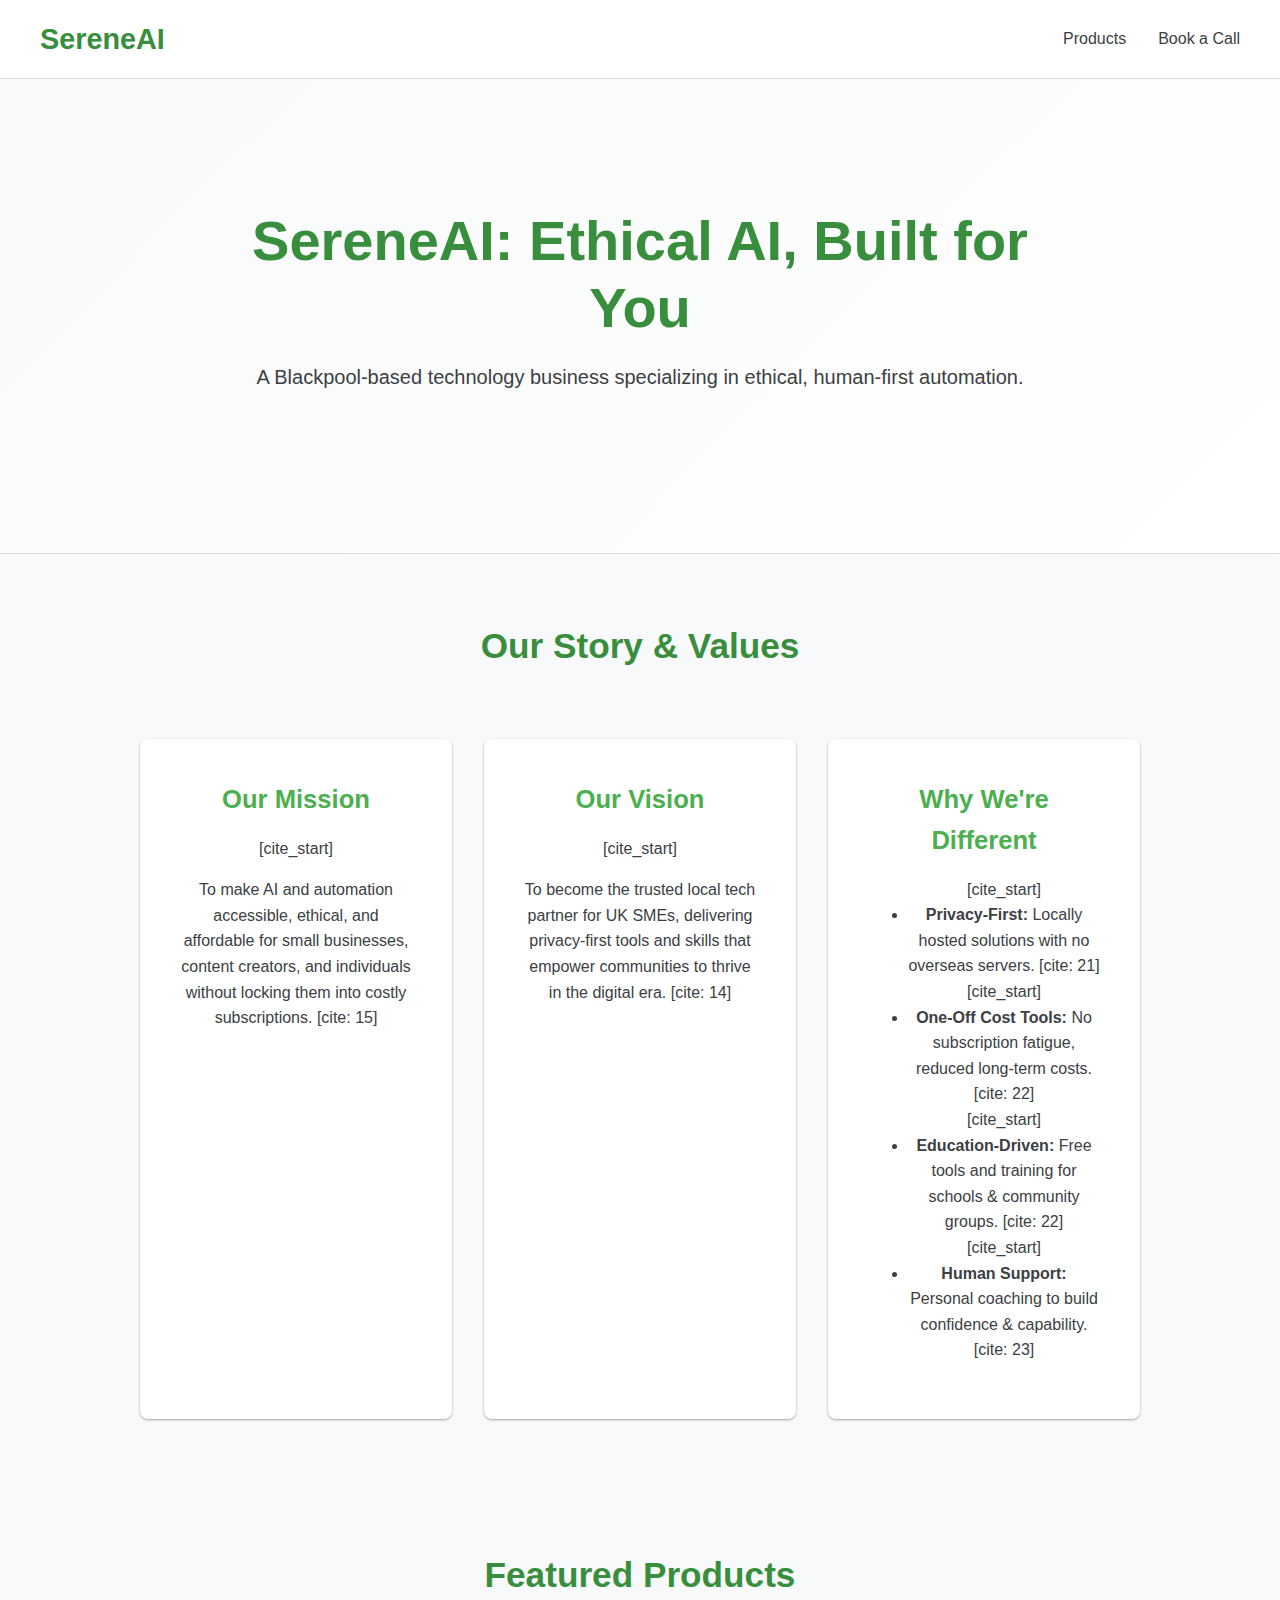
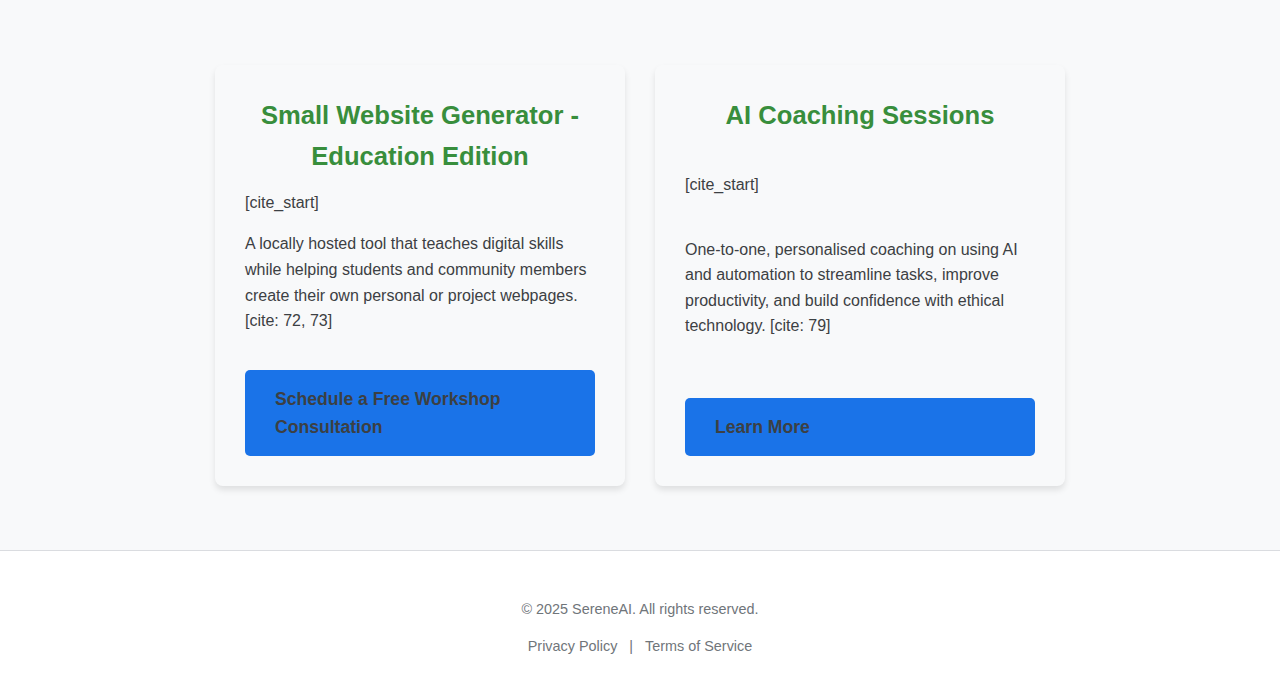
<file: index.html>
<!DOCTYPE html>
<html lang="en">
<head>
    <meta charset="UTF-8">
    <meta name="viewport" content="width=device-width, initial-scale=1.0">
    <title>SereneAI - Ethical AI, Built for You</title>
    <link rel="stylesheet" href="style.css">
</head>
<body>

    <header>
        <nav>
            <a href="index.html" class="logo">SereneAI</a>
            <ul>
                <li><a href="products.html">Products</a></li>
                <li><a href="bookings.html">Book a Call</a></li>
            </ul>
        </nav>
    </header>

    <section class="hero">
        <div class="hero-content">
            <h1>SereneAI: Ethical AI, Built for You</h1>
            <p>A Blackpool-based technology business specializing in ethical, human-first automation.</p>
        </div>
    </section>
    
    <section class="mission-vision">
        <h2>Our Story & Values</h2>
        <div class="card">
            <h3>Our Mission</h3>
            [cite_start]<p>To make AI and automation accessible, ethical, and affordable for small businesses, content creators, and individuals without locking them into costly subscriptions. [cite: 15]</p>
        </div>
        <div class="card">
            <h3>Our Vision</h3>
            [cite_start]<p>To become the trusted local tech partner for UK SMEs, delivering privacy-first tools and skills that empower communities to thrive in the digital era. [cite: 14]</p>
        </div>
        <div class="card">
            <h3>Why We're Different</h3>
            <ul>
                [cite_start]<li><strong>Privacy-First:</strong> Locally hosted solutions with no overseas servers. [cite: 21]</li>
                [cite_start]<li><strong>One-Off Cost Tools:</strong> No subscription fatigue, reduced long-term costs. [cite: 22]</li>
                [cite_start]<li><strong>Education-Driven:</strong> Free tools and training for schools & community groups. [cite: 22]</li>
                [cite_start]<li><strong>Human Support:</strong> Personal coaching to build confidence & capability. [cite: 23]</li>
            </ul>
        </div>
    </section>

    <section class="product-list">
        <h2>Featured Products</h2>
        <div class="product-card">
            <h3>Small Website Generator - Education Edition</h3>
            [cite_start]<p>A locally hosted tool that teaches digital skills while helping students and community members create their own personal or project webpages. [cite: 72, 73]</p>
            <a href="bookings.html" class="call-to-action-button">
                Schedule a Free Workshop Consultation
            </a>
        </div>

        <div class="product-card">
            <h3>AI Coaching Sessions</h3>
            [cite_start]<p>One-to-one, personalised coaching on using AI and automation to streamline tasks, improve productivity, and build confidence with ethical technology. [cite: 79]</p>
            <a href="#" class="call-to-action-button">Learn More</a>
        </div>
    </section>

    <footer>
        <p>&copy; 2025 SereneAI. All rights reserved.</p>
        <a href="privacy.html">Privacy Policy</a> | <a href="terms.html">Terms of Service</a>
    </footer>

</body>
</html>
</file>
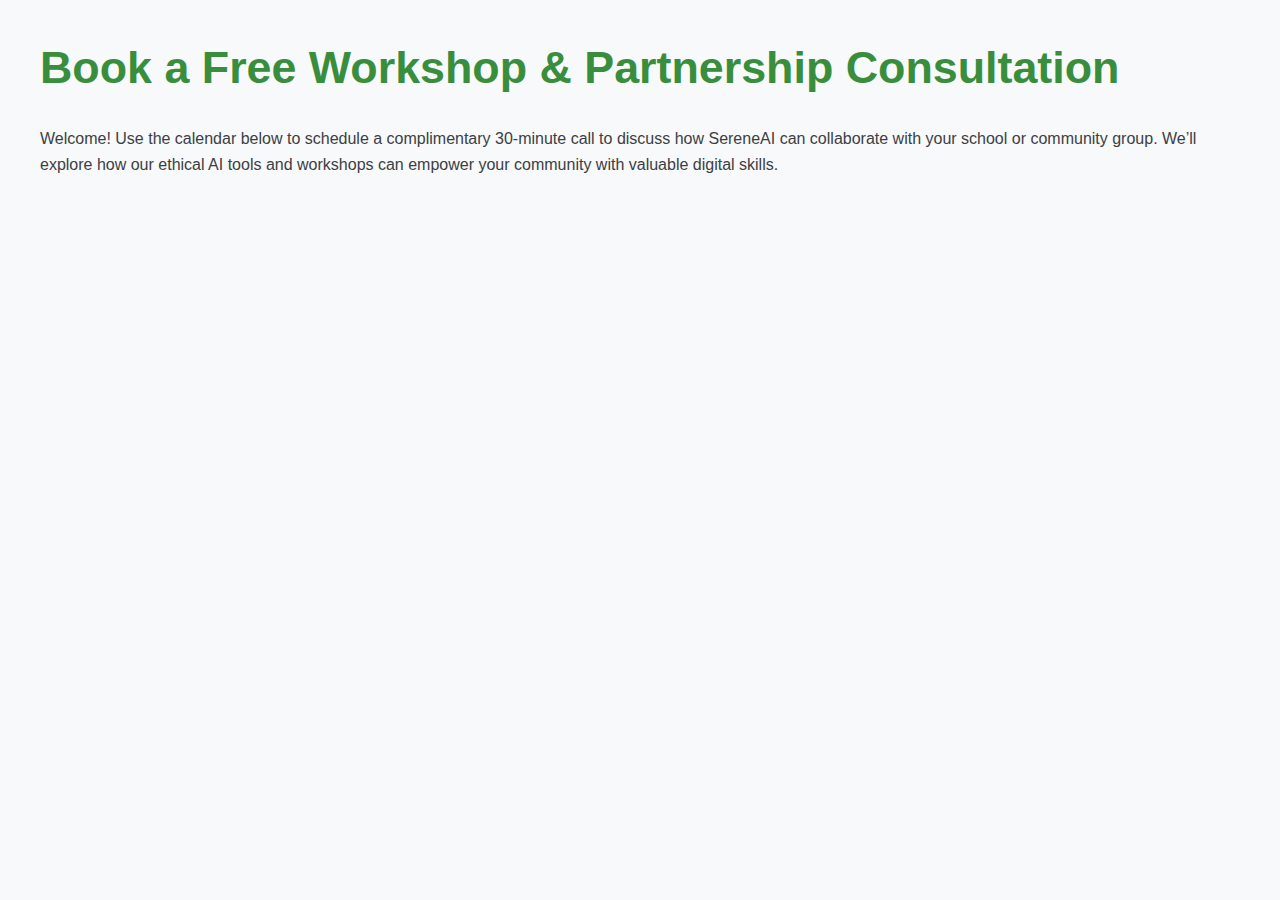
<file: bookings.html>
<!DOCTYPE html>
<html lang="en">
<head>
    <meta charset="UTF-8">
    <meta name="viewport" content="width=device-width, initial-scale=1.0">
    <title>Book a Consultation - SereneAI</title>
    <link rel="stylesheet" href="style.css">
</head>
<body>
    <div class="container">
        <h1>Book a Free Workshop & Partnership Consultation</h1>
        <p>
            Welcome! Use the calendar below to schedule a complimentary 30-minute call to discuss how SereneAI can collaborate with your school or community group.
            We’ll explore how our ethical AI tools and workshops can empower your community with valuable digital skills.
        </p>

        <iframe src="https://calendar.google.com/calendar/appointments/AcZssZ3nrRiLdboBJgcregDfj40p3A9YP0gvKPXir8U=?gv=true" style="border: 0" width="100%" height="600" frameborder="0"></iframe>
    </div>

</body>
</html>
</file>
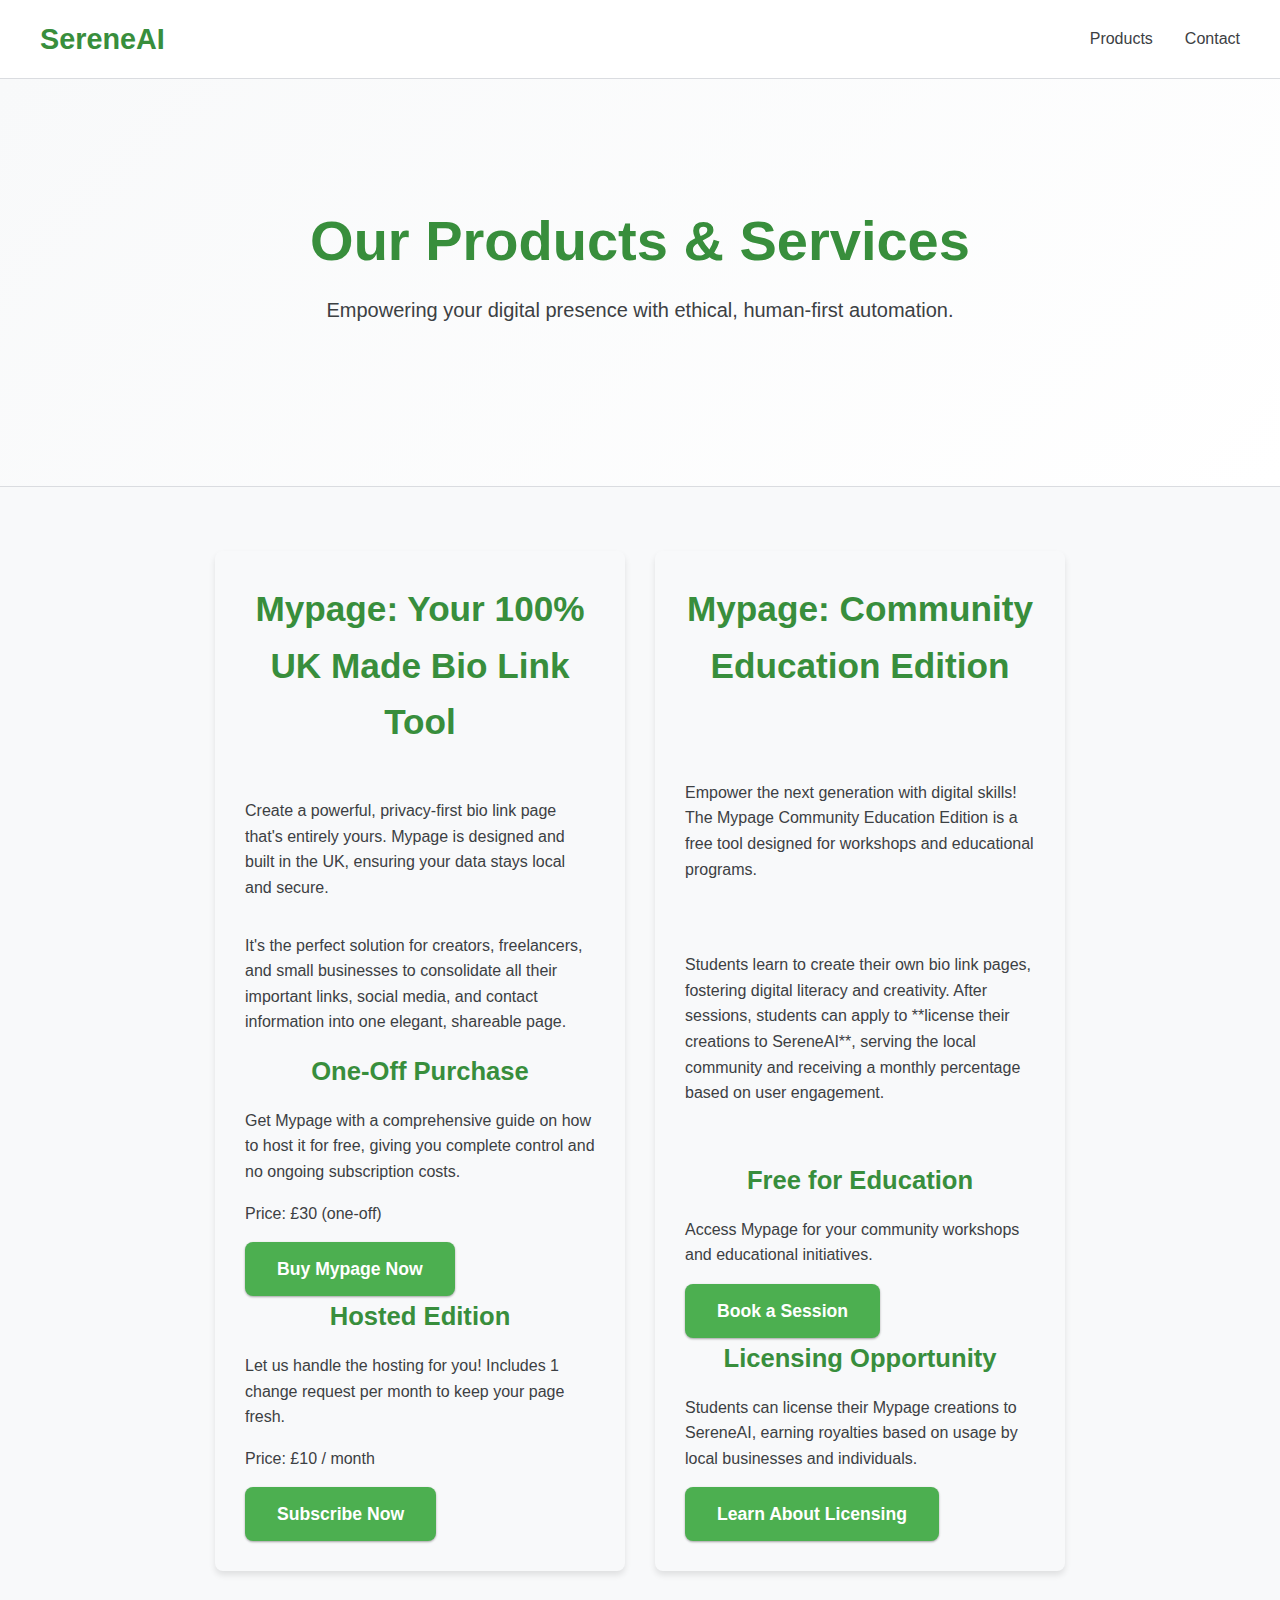
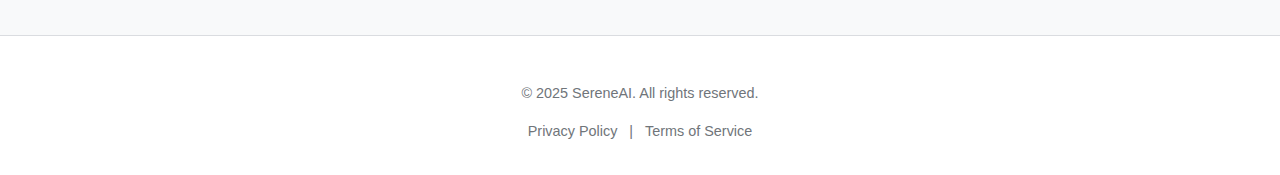
<file: products.html>
<!DOCTYPE html>
<html lang="en">
<head>
    <meta charset="UTF-8">
    <meta name="viewport" content="width=device-width, initial-scale=1.0">
    <title>Our Products & Services - SereneAI</title>
    <link rel="stylesheet" href="style.css">
</head>
<body>

    <header>
        <nav>
            <a href="index.html" class="logo">SereneAI</a>
            <ul>
                <li><a href="products.html">Products</a></li>
                <li><a href="#contact-section">Contact</a></li>
            </ul>
        </nav>
    </header>

    <section class="products-hero">
        <div class="products-hero-content">
            <h1>Our Products & Services</h1>
            <p>Empowering your digital presence with ethical, human-first automation.</p>
        </div>
    </section>

    <section class="product-list products-page">
        
        <div class="product-card">
            <h2>Mypage: Your 100% UK Made Bio Link Tool</h2>
            <p>Create a powerful, privacy-first bio link page that's entirely yours. Mypage is designed and built in the UK, ensuring your data stays local and secure.</p>
            <p>It's the perfect solution for creators, freelancers, and small businesses to consolidate all their important links, social media, and contact information into one elegant, shareable page.</p>
            
            <div class="product-versions-container">
                <div class="version">
                    <h3>One-Off Purchase</h3>
                    <p>Get Mypage with a comprehensive guide on how to host it for free, giving you complete control and no ongoing subscription costs.</p>
                    <p class="price">Price: £30 (one-off)</p>
                    <a href="checkout.html?product=mypage-one-off" class="cta-button">Buy Mypage Now</a>
                </div>
                
                <div class="version">
                    <h3>Hosted Edition</h3>
                    <p>Let us handle the hosting for you! Includes 1 change request per month to keep your page fresh.</p>
                    <p class="price">Price: £10 / month</p>
                    <a href="checkout.html?product=mypage-hosted" class="cta-button">Subscribe Now</a>
                </div>
            </div>
        </div>

        <div class="product-card">
            <h2>Mypage: Community Education Edition</h2>
            <p>Empower the next generation with digital skills! The Mypage Community Education Edition is a free tool designed for workshops and educational programs.</p>
            <p>Students learn to create their own bio link pages, fostering digital literacy and creativity. After sessions, students can apply to **license their creations to SereneAI**, serving the local community and receiving a monthly percentage based on user engagement.</p>
            
            <div class="product-versions-container">
                <div class="version">
                    <h3>Free for Education</h3>
                    <p>Access Mypage for your community workshops and educational initiatives.</p>
                    <a href="bookings.html" class="cta-button">Book a Session</a>
                </div>
                <div class="version">
                    <h3>Licensing Opportunity</h3>
                    <p>Students can license their Mypage creations to SereneAI, earning royalties based on usage by local businesses and individuals.</p>
                    <a href="licensing.html" class="cta-button">Learn About Licensing</a>
                </div>
            </div>
        </div>

    </section>

    <footer>
        <p>&copy; 2025 SereneAI. All rights reserved.</p>
        <a href="privacy.html">Privacy Policy</a> | <a href="terms.html">Terms of Service</a>
    </footer>

    <script src="script.js"></script>
</body>
</html>
</file>
<file: style.css>
/* ====================================================================
   1. Global Styles & Typography
   ==================================================================== */

/* Define CSS Variables for easy theme management */
:root {
    --primary-color: #4CAF50;    /* Serene green, inspired by nature/growth */
    --secondary-color: #388E3C;  /* Darker green for accents */
    --accent-color: #1A73E8;     /* A subtle blue for interactive elements, Google-like */
    --text-color: #3C4043;       /* Dark grey for readability, Google-like */
    --light-text-color: #70757A; /* Lighter grey for secondary text */
    --background-color: #F8F9FA; /* Lightest grey for background, clean */
    --card-background: #FFFFFF;  /* Pure white for cards and elements */
    --border-color: #DADCE0;     /* Light grey for subtle borders */
    --font-family: 'Inter', -apple-system, BlinkMacSystemFont, "Segoe UI", Roboto, "Helvetica Neue", Arial, sans-serif;
    --border-radius: 8px;        /* Consistent rounded corners */
    --box-shadow: 0 1px 3px rgba(0,0,0,0.12), 0 1px 2px rgba(0,0,0,0.24); /* Subtle shadow */
}

/* Apply a clean, modern font and basic body styles */
body {
    font-family: var(--font-family);
    line-height: 1.6;
    color: var(--text-color);
    background-color: var(--background-color);
    margin: 0;
    padding: 0;
    -webkit-font-smoothing: antialiased;
    -moz-osx-font-smoothing: grayscale;
    display: flex;
    flex-direction: column;
    min-height: 100vh;
}

/* Headings for clear hierarchy */
h1, h2, h3, h4, h5, h6 {
    font-weight: 600;
    color: var(--secondary-color);
    margin-top: 0;
    margin-bottom: 0.5em;
}

h1 { font-size: 2.8rem; }
h2 { font-size: 2.2rem; }
h3 { font-size: 1.6rem; }

/* Link styling for readability and interaction */
a {
    color: var(--accent-color);
    text-decoration: none;
    transition: color 0.2s ease-in-out;
}

a:hover {
    color: var(--primary-color);
    text-decoration: underline;
}

/* ====================================================================
   2. Layout & Reusable Components
   ==================================================================== */

/* Main content container for consistent width */
.container {
    max-width: 1200px;
    margin: 0 auto;
    padding: 2rem;
}

/* Header and Navigation Bar */
header {
    background: var(--card-background);
    padding: 1rem 2rem;
    border-bottom: 1px solid var(--border-color);
    box-shadow: var(--box-shadow);
}

header nav {
    display: flex;
    justify-content: space-between;
    align-items: center;
    max-width: 1200px;
    margin: 0 auto;
}

header .logo {
    font-size: 1.8rem;
    font-weight: bold;
    color: var(--secondary-color);
    text-decoration: none;
}

header ul {
    list-style: none;
    margin: 0;
    padding: 0;
    display: flex;
    gap: 2rem;
}

header ul li a {
    color: var(--text-color);
    font-weight: 500;
    padding: 0.5rem 0;
    transition: color 0.2s ease-in-out;
}

header ul li a:hover {
    color: var(--primary-color);
    text-decoration: none;
}

/* Call to Action Buttons */
.cta-button {
    background: var(--primary-color);
    color: white;
    padding: 0.8rem 2rem;
    border-radius: var(--border-radius);
    border: none;
    cursor: pointer;
    font-size: 1.1rem;
    font-weight: bold;
    transition: background 0.3s ease, transform 0.1s ease;
    display: inline-block;
    text-align: center;
    text-decoration: none;
    box-shadow: var(--box-shadow);
}

.cta-button:hover {
    background: var(--secondary-color);
    transform: translateY(-2px);
    text-decoration: none;
}

/* Footer Styling */
footer {
    text-align: center;
    padding: 2rem;
    background: var(--card-background);
    border-top: 1px solid var(--border-color);
    margin-top: auto;
    color: var(--light-text-color);
    font-size: 0.9rem;
}

footer a {
    color: var(--light-text-color);
    margin: 0 0.5rem;
}

footer a:hover {
    color: var(--accent-color);
}

/* ====================================================================
   3. Page-Specific Styles
   ==================================================================== */

/* --- Hero Sections --- */
.hero, .products-hero {
    text-align: center;
    padding: 8rem 2rem;
    background: linear-gradient(135deg, var(--background-color) 0%, var(--card-background) 100%);
    border-bottom: 1px solid var(--border-color);
}

.hero-content, .products-hero-content {
    max-width: 800px;
    margin: 0 auto;
}

.hero-content h1, .products-hero-content h1 {
    font-size: 3.5rem;
    margin-bottom: 1rem;
    line-height: 1.2;
    color: var(--secondary-color);
}

.hero-content p, .products-hero-content p {
    font-size: 1.25rem;
    color: var(--text-color);
    margin-bottom: 2rem;
}

/* --- Mission & Vision Cards Section --- */
.mission-vision {
    display: grid;
    grid-template-columns: repeat(auto-fit, minmax(300px, 1fr));
    gap: 2rem;
    padding: 4rem 2rem;
    max-width: 1000px;
    margin: 0 auto;
}

.mission-vision h2 {
    text-align: center;
    grid-column: 1 / -1; /* Centers the heading across the grid */
    margin-bottom: 2rem;
}

.mission-vision .card {
    background: var(--card-background);
    padding: 2.5rem;
    border-radius: var(--border-radius);
    box-shadow: var(--box-shadow);
    text-align: center;
    transition: transform 0.2s ease;
}

.mission-vision .card:hover {
    transform: translateY(-5px);
}

.mission-vision .card h3 {
    color: var(--primary-color);
    margin-bottom: 1rem;
}

/* --- Product List (for index.html) --- */
.product-list {
    display: flex;
    flex-wrap: wrap;
    justify-content: center;
    gap: 30px;
    padding: 4rem 2rem;
    max-width: 1200px;
    margin: 0 auto;
}

.product-list h2 {
    width: 100%;
    text-align: center;
    margin-bottom: 2rem;
}

.product-list .product-card {
    background-color: var(--white);
    padding: 30px;
    border-radius: 8px;
    box-shadow: 0 4px 6px rgba(0, 0, 0, 0.1);
    max-width: 350px;
    text-align: left;
    display: flex;
    flex-direction: column;
    justify-content: space-between;
}

.product-list .product-card h3 {
    color: var(--secondary-color);
    text-align: center;
}

.call-to-action-button {
    background-color: var(--accent-color);
    color: var(--white);
    font-weight: bold;
    text-decoration: none;
    border-radius: 5px;
    transition: background-color 0.3s ease;
    display: inline-block;
    padding: 15px 30px;
    margin-top: 20px;
    font-size: 1.1em;
}

.call-to-action-button:hover {
    background-color: #e64a19;
}

/* ====================================================================
   4. Responsive Design (Mobile First)
   ==================================================================== */

@media (max-width: 768px) {
    h1 { font-size: 2.2rem; }
    h2 { font-size: 1.8rem; }
    h3 { font-size: 1.4rem; }

    header nav {
        flex-direction: column;
        gap: 1rem;
    }

    header ul {
        flex-direction: column;
        gap: 0.5rem;
        text-align: center;
    }

    .hero, .products-hero {
        padding: 4rem 1rem;
    }

    .hero-content h1, .products-hero-content h1 {
        font-size: 2.5rem;
    }

    .hero-content p, .products-hero-content p {
        font-size: 1rem;
    }

    .mission-vision {
        grid-template-columns: 1fr; /* Stacks the cards on mobile */
    }

    .product-list {
        flex-direction: column;
        align-items: center;
    }
}

@media (max-width: 480px) {
    .container {
        padding: 1rem;
    }

    .cta-button {
        padding: 0.6rem 1.2rem;
        font-size: 0.9rem;
    }
}
</file>
